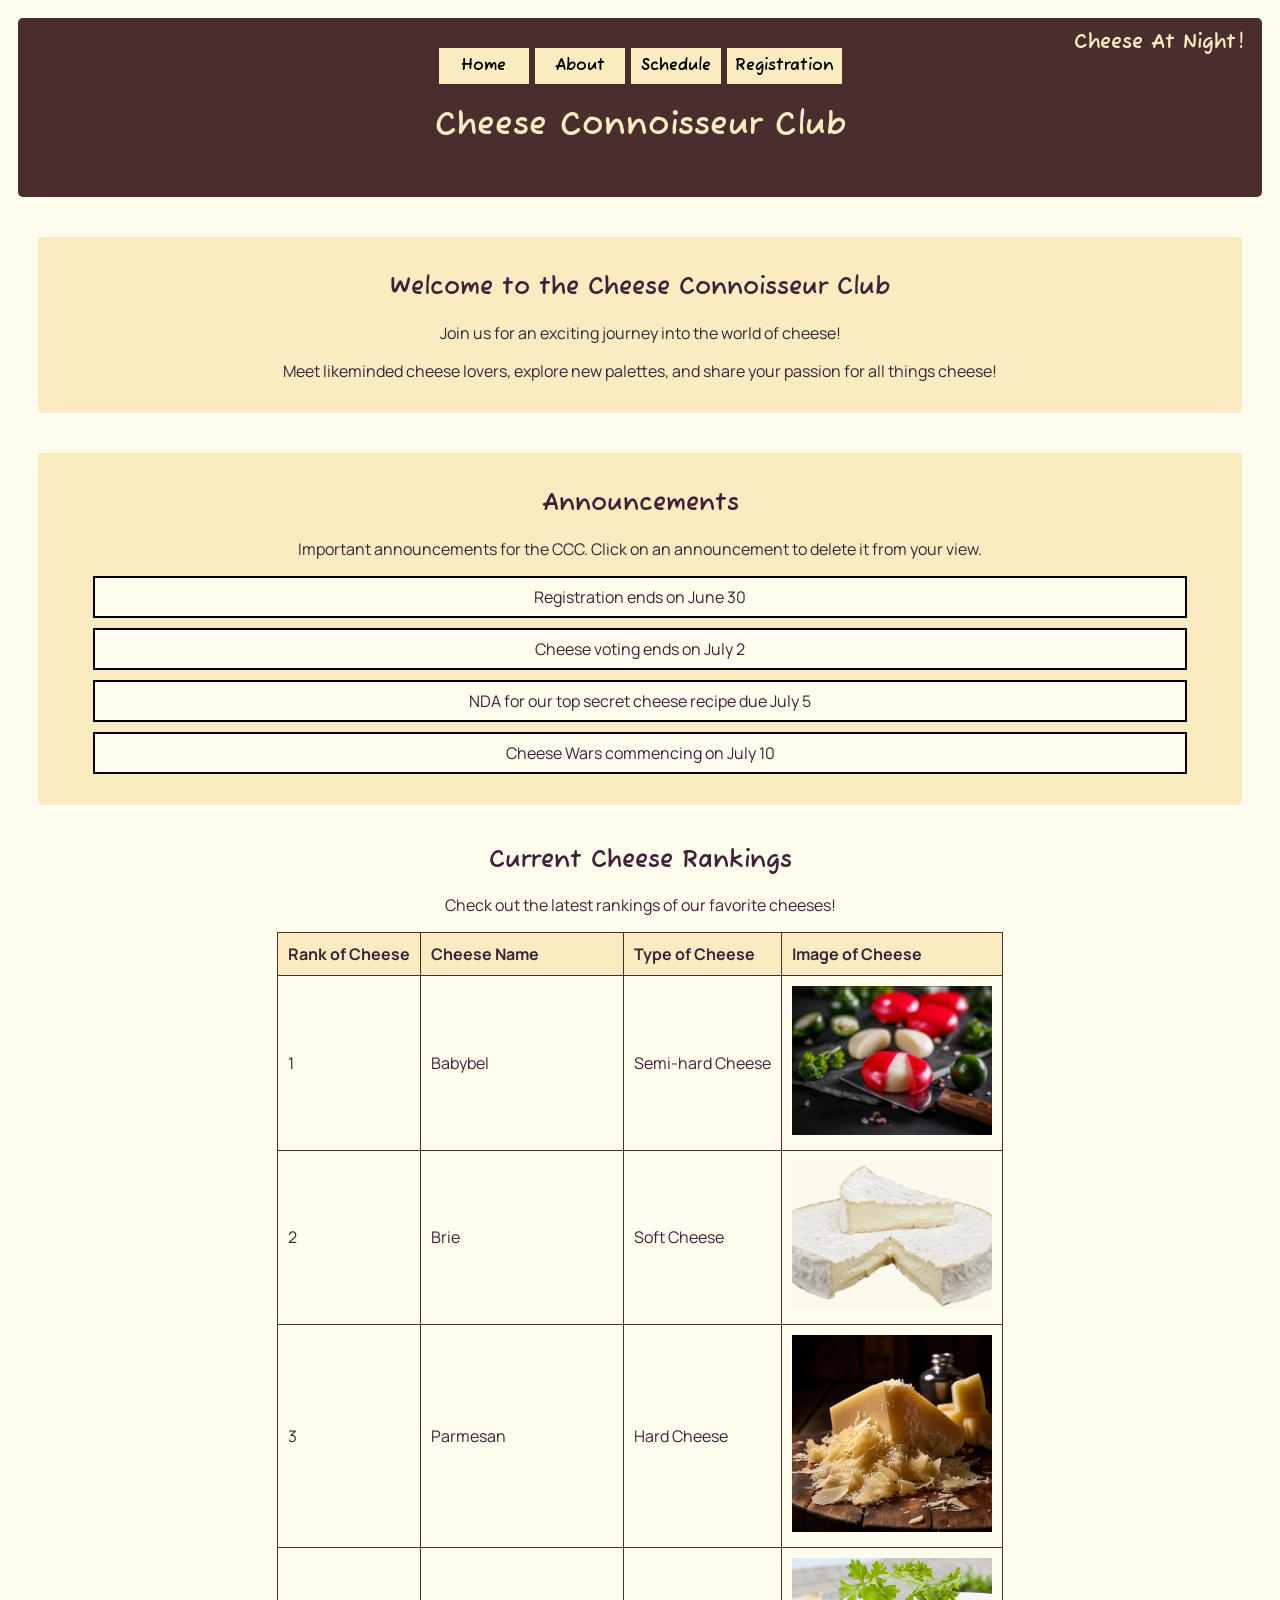
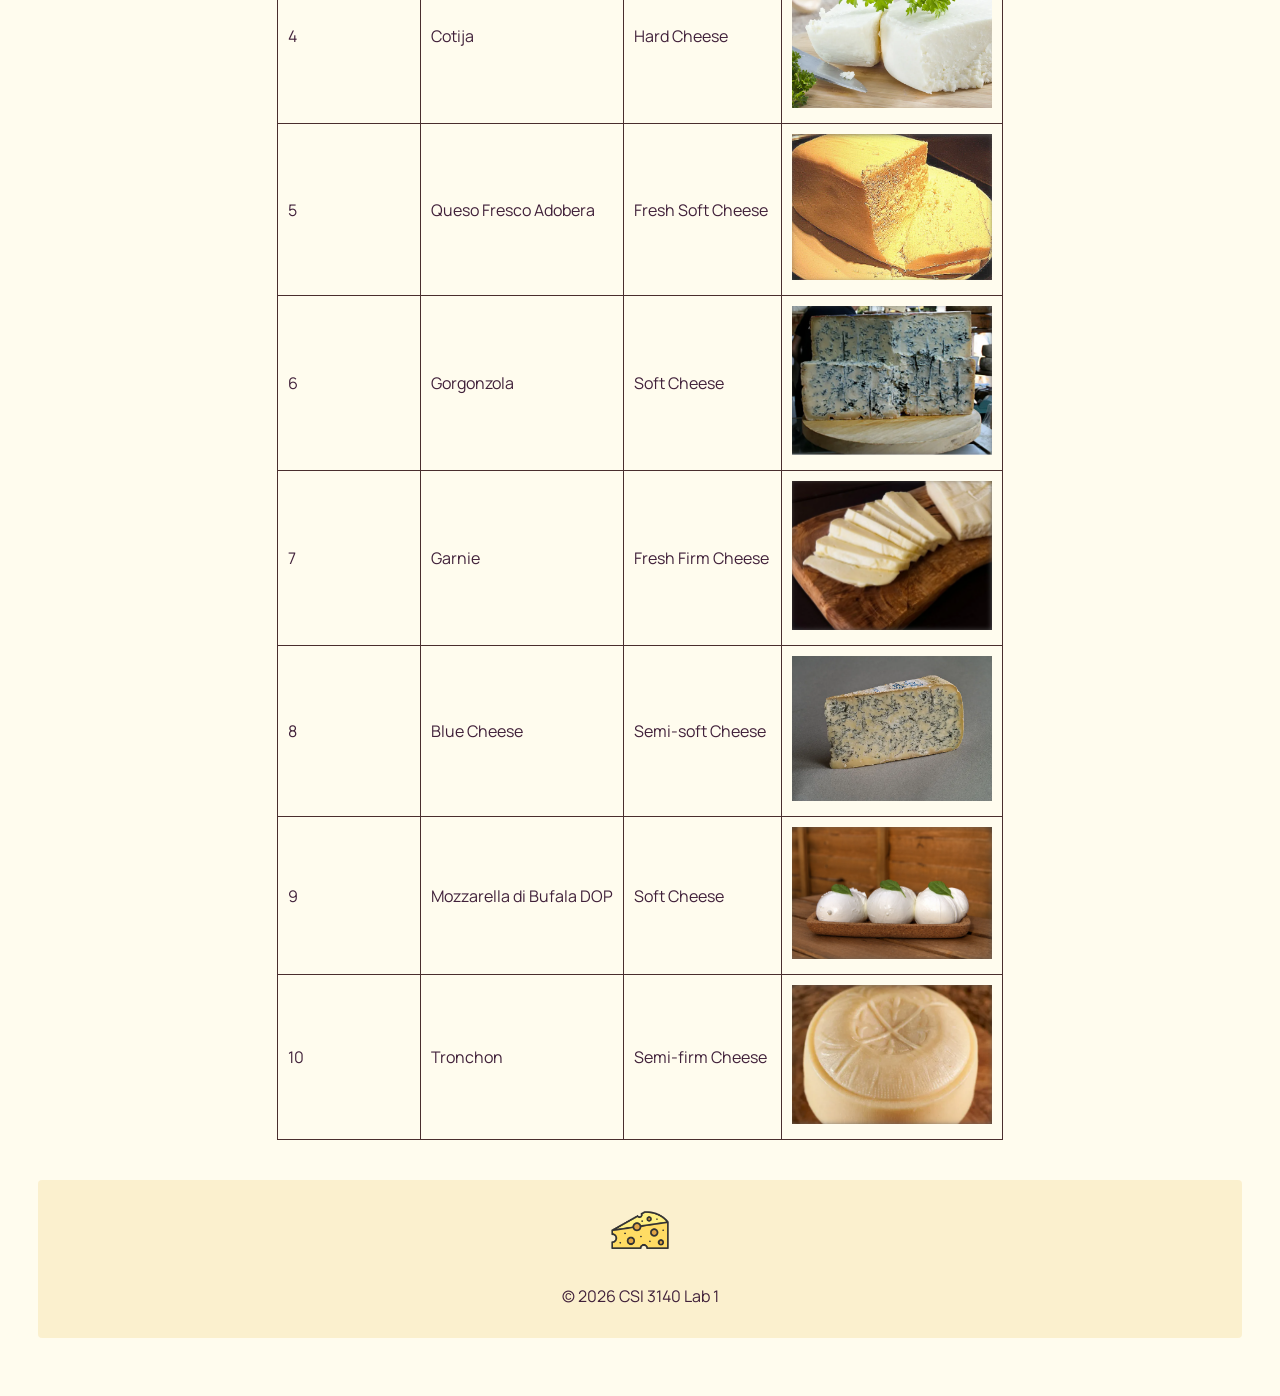
<file: index.html>
<!---Authored by Rachel Luo-->
<!DOCTYPE html>
<html lang="en">
<head>
    <meta charset="UTF-8">
    <meta name="viewport" content="width=device-width, initial-scale=1.0">
    <title>The Cheese Connoisseur Club</title> 
    <link href="style.css" rel="stylesheet">
    
    <!-- module: deferred + import/export -->
    <script type="module" src="script.js"></script>
</head>
<body>

    <button id="theme-toggle" class="theme-btn">Cheese At Night!</button>
    
    <header class="site-header">
        <nav aria-label="Main navigation">
            <a href="index.html">Home</a>
            <a href="about.html">About</a>
            <a href="schedule.html">Schedule</a>
            <a href="registration.html">Registration</a>
        </nav>
        <h1>Cheese Connoisseur Club</h1>
    </header>

    <main>
        <section>
            <div class="content-block">
                <h2>Welcome to the Cheese Connoisseur Club</h2>
                <p>Join us for an exciting journey into the world of cheese!</p> 
                <p>Meet likeminded cheese lovers, explore new palettes, and share your passion for all things cheese!</p> 
            </div>  
        </section>
        <section> 
            <div class="content-block">
                <h2>Announcements</h2>
                <p>Important announcements for the CCC. Click on an announcement to delete it from your view.</p>
                <ul id="announcements"></ul>
            </div>
        </section>
        <section>
            <div class="cheese-ranks">
                <h2>Current Cheese Rankings</h2>
                <p>Check out the latest rankings of our favorite cheeses!</p>
            </div>
            <table class="main_table">
                <tr>
                    <th>Rank of Cheese</th>
                    <th>Cheese Name</th>
                    <th>Type of Cheese</th>
                    <th>Image of Cheese</th>
                </tr>
                <tr>
                    <!-- https://www.cheese.com/babybel/ -->
                    <td>1</td>
                    <td>Babybel</td>
                    <td>Semi-hard Cheese</td>
                    <td><img src="Images/babybel.png" alt="Babybel Cheese" width="200"></td>
                </tr>
                <tr>
                    <!-- https://www.cheese.com/brie/ -->
                    <td>2</td>
                    <td>Brie</td>
                    <td>Soft Cheese</td>
                    <td><img src="Images/brie.png" alt="Brie Cheese" width="200"></td>
                </tr> 
                <tr>
                    <!-- https://www.cheese.com/parmesan/ -->
                    <td>3</td>
                    <td>Parmesan</td>
                    <td>Hard Cheese</td>
                    <td><img src="Images/parmesan.png" alt="Parmesan Cheese" width="200"></td>
                </tr>
                <tr>
                    <!-- https://www.cheese.com/cotija/ -->
                    <td>4</td>
                    <td>Cotija</td>
                    <td>Hard Cheese</td>
                    <td><img src="Images/cotija.png" alt="Cotija Cheese" width="200"></td>
                </tr>
                <tr>
                    <!-- https://www.cheese.com/queso-fresco-adobera/ -->
                    <td>5</td>
                    <td>Queso Fresco Adobera</td>
                    <td>Fresh Soft Cheese</td>
                    <td><img src="Images/queso_fresco_adobera.png" alt="Queso Fresco Adobera Cheese" width="200"></td>
                </tr>
                <tr>
                    <!-- https://www.cheese.com/gorgonzola/ -->
                    <td>6</td>
                    <td>Gorgonzola</td>
                    <td>Soft Cheese</td>
                    <td><img src="Images/gorgonzola.png" alt="Gorgonzola Cheese" width="200"></td>
                </tr>
                <tr>
                    <!-- https://www.cheese.com/garnie/ -->
                    <td>7</td>
                    <td>Garnie</td>
                    <td>Fresh Firm Cheese</td>
                    <td><img src="Images/garnie.png" alt="Garnie Cheese" width="200"></td>
                </tr>
                <tr>
                    <!-- https://www.cheese.com/blue-vein-cheese/ -->
                    <td>8</td>
                    <td>Blue Cheese</td>
                    <td>Semi-soft Cheese</td>
                    <td><img src="Images/blue_cheese.png" alt="Blue Cheese" width="200"></td>
                </tr>
                <tr>
                    <!-- https://www.cheese.com/mozzarella-di-bufala/ -->
                    <td>9</td>
                    <td>Mozzarella di Bufala DOP</td>
                    <td>Soft Cheese</td>
                    <td><img src="Images/mozzarella_di_bufala_dop.png" alt="Mozzarella di Bufala DOP Cheese" width="200"></td>
                </tr>
                <tr>
                    <!-- https://www.cheese.com/tronchon/ -->
                    <td>10</td>
                    <td>Tronchon</td>
                    <td>Semi-firm Cheese</td>
                    <td><img src="Images/tronchon.png" alt="Tronchon Cheese" width="200"></td>
                </tr>

            </table>
        </section>
        <!---COULD ADD SECTION FOR EXTERNAL LINK-->
    </main>

    
    <footer>
        <img src="Images/cheese_icon_png.png" alt="Cheese Icon" width="70">
        <p>&copy; 2026 CSI 3140 Lab 1</p>
    </footer>
</body>
</html>
</file>
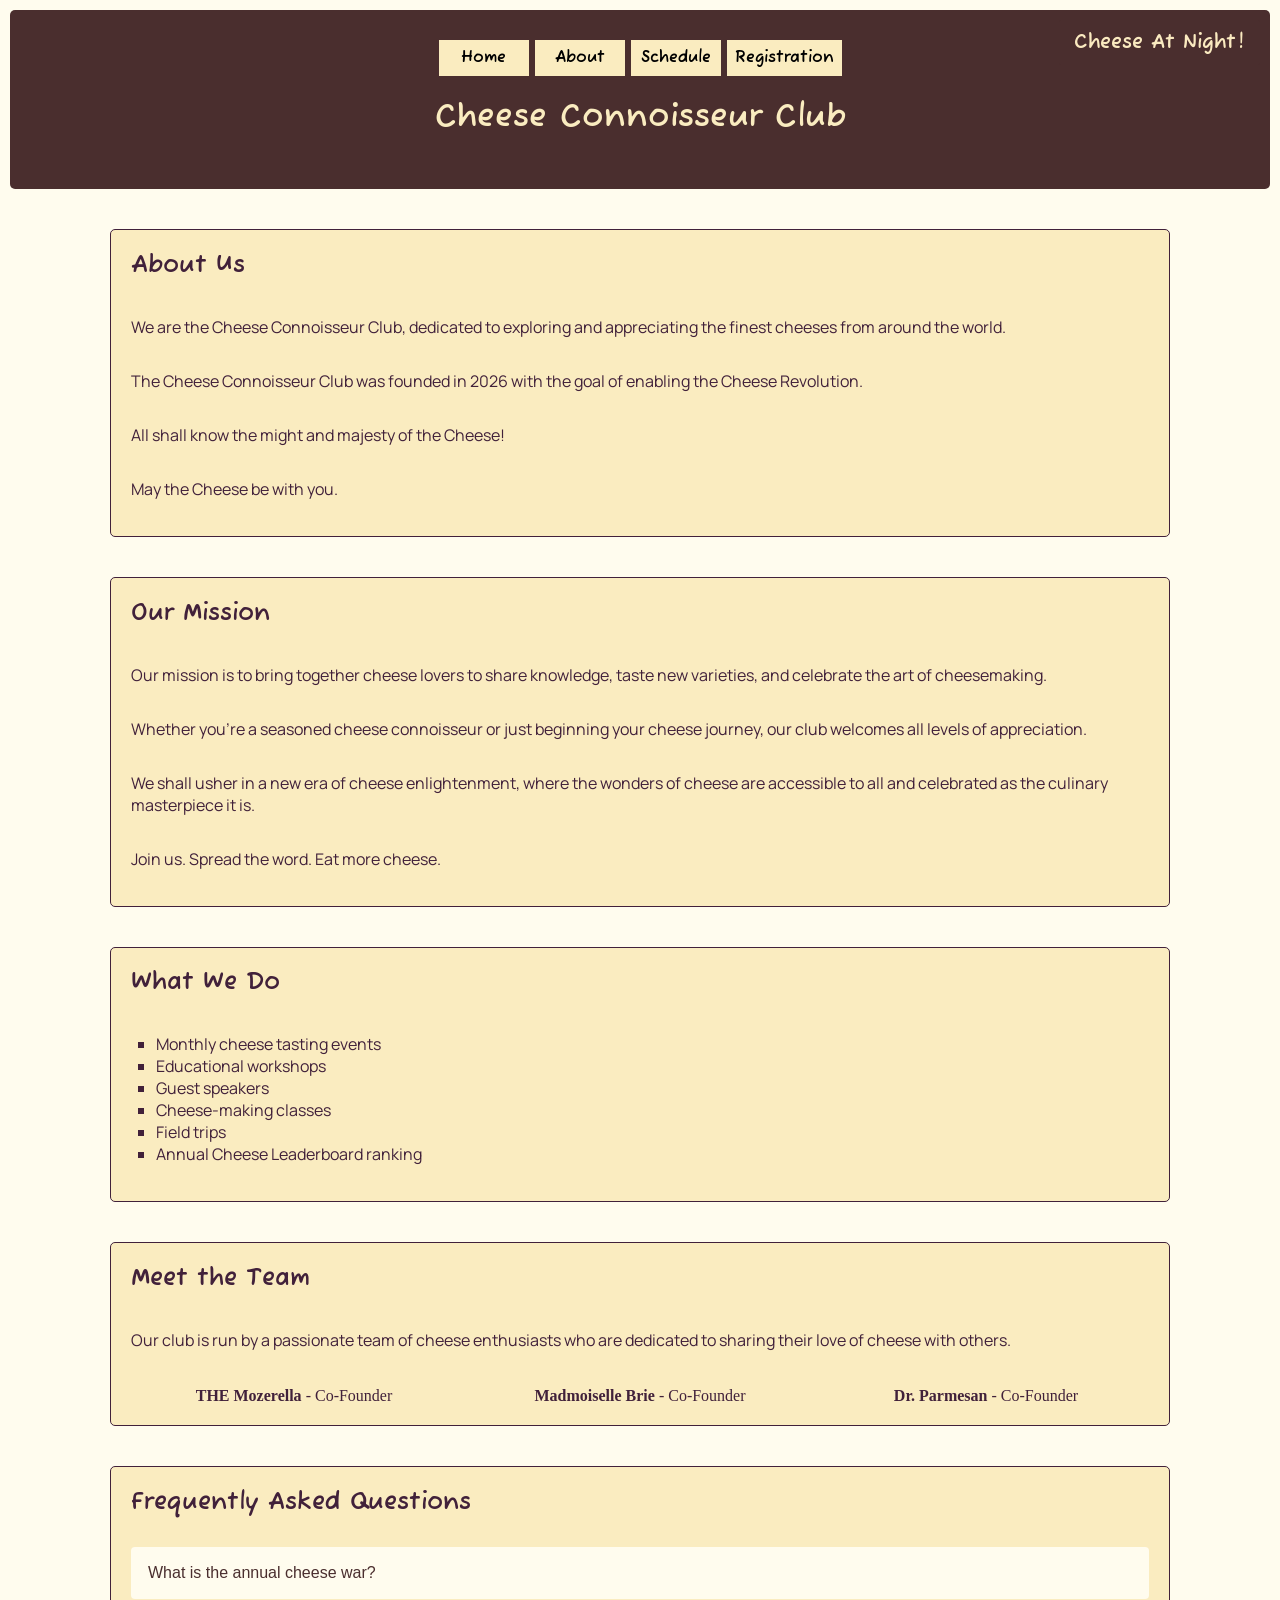
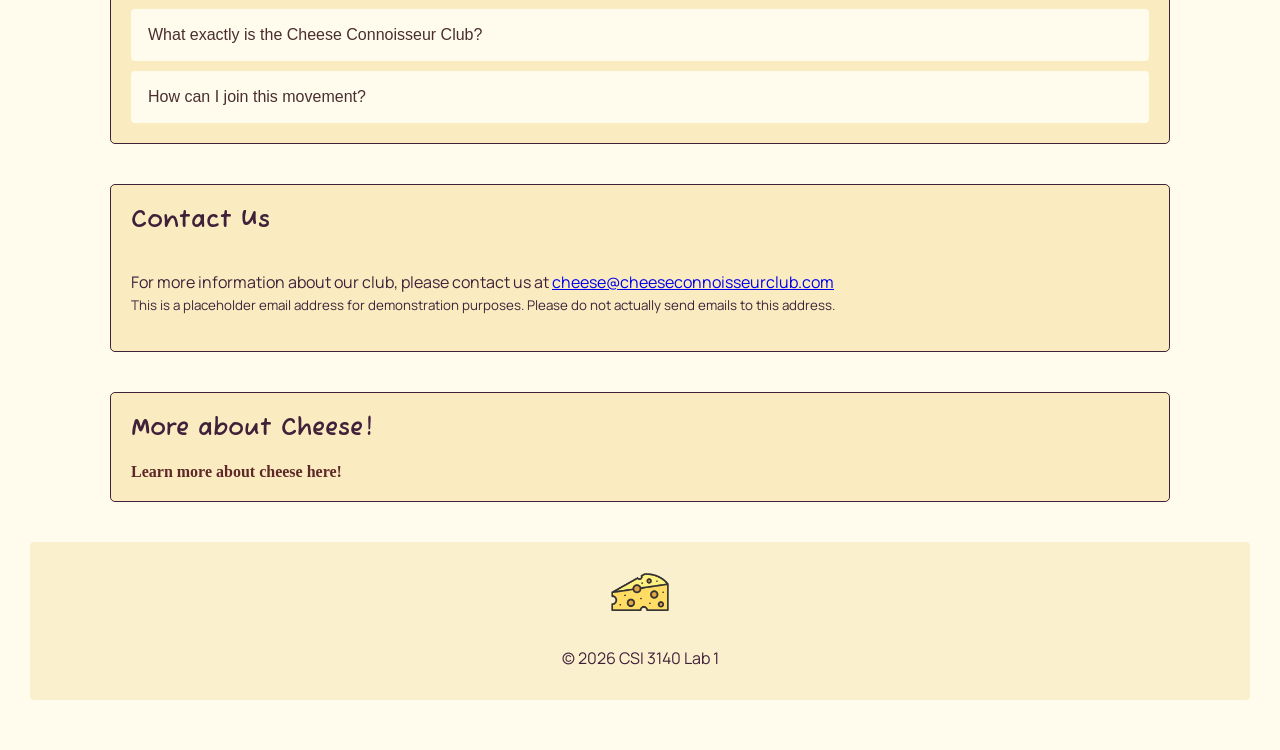
<file: about.html>
<!--Author: Olina Zhao-->
<!--Collab with Rachel Luo  -->
<!DOCTYPE html>
<html lang="en">
<head>
    <meta charset="UTF-8">
    <meta name="viewport" content="width=device-width, initial-scale=1.0">
    <title>About Us</title>
    <link rel="stylesheet" href="style.css">

    <script type="module" src="script.js"></script>
</head>

<body class="about">

    <button id="theme-toggle" class="theme-btn">Cheese At Night!</button>

<header class="site-header">
    <nav class="main-nav" aria-label="Main navigation">
        <a href="index.html">Home</a>
        <a href="about.html">About</a>
        <a href="schedule.html">Schedule</a>
        <a href="registration.html">Registration</a>
    </nav>

    <h1>Cheese Connoisseur Club</h1>
</header>

<main class="about-main">

    <section class="about-section">
        <h2>About Us</h2>
        <p>
            We are the Cheese Connoisseur Club, dedicated to exploring and
            appreciating the finest cheeses from around the world.
        </p>

        <p>The Cheese Connoisseur Club was founded in 2026 with the goal of enabling the Cheese Revolution.</p>
        <p>All shall know the might and majesty of the Cheese!</p>
        <p>May the Cheese be with you.</p>
    </section>


    <section class="about-section mission">
        <h2>Our Mission</h2>

        <p>
            Our mission is to bring together cheese lovers to share knowledge,
            taste new varieties, and celebrate the art of cheesemaking.
        </p>

        <p>
            Whether you're a seasoned cheese connoisseur or just beginning
            your cheese journey, our club welcomes all levels of appreciation.
        </p>

        <p>
            We shall usher in a new era of cheese enlightenment, where the wonders of cheese are accessible to all and celebrated as the culinary masterpiece it is.
        </p>

        <p>
            Join us. Spread the word. Eat more cheese.
        </p>
    </section>

    <section class="about-section activities">
        <h2>What We Do</h2>

        <ul class="activity-list">
            <li>Monthly cheese tasting events</li>
            <li>Educational workshops</li>
            <li>Guest speakers</li>
            <li>Cheese-making classes</li>
            <li>Field trips</li>
            <li>Annual Cheese Leaderboard ranking</li>
        </ul>
    </section>
    
    <section class="about-section team"> 
        <h2>Meet the Team</h2>
        <p>
            Our club is run by a passionate team of cheese enthusiasts who are dedicated to sharing their love of cheese with others.
        </p>
        <div class="team-list"> 
            <div><strong>THE Mozerella</strong> - Co-Founder</div>
            <div><strong>Madmoiselle Brie</strong> - Co-Founder</div>
            <div><strong>Dr. Parmesan</strong> - Co-Founder</div>
        </div>
    </section>

    <!-- Accordion for JavaScript to toggle between hiding and showing answers -->
    <section class="about-section faq"> 
        <h2>Frequently Asked Questions</h2>
        <button class="accordion">What is the annual cheese war?</button>
        <div class="panel">
        <p>The annual cheese war consists of 3 alliances, each led by a co-founder of the Cheese Club. It is a week filled with activites and the alliance with the most points wins the cheese wars and gets a CHEESE VICTORY trophy. </p>
        </div>

        <button class="accordion">What exactly is the Cheese Connoisseur Club?</button>
        <div class="panel">
        <p>The CCC is a club that allows its members to experience a world filled with cheese to the fullest, with many acitvities and events such as cheese tasting, cheese making, and cheese rankings. Our goal is to enable the Cheese Revolution! </p>
        </div>

        <button class="accordion">How can I join this movement? </button>
        <div class="panel">
        <p>Join us by filling out the form in the registration page correctly! Particpate in cheese rankings and the annual cheese wars! Most importantly, have fun and join the Cheese Revolution!!! </p>
        </div>
    </section>

    <section class="about-section contact">
        <h2>Contact Us</h2>
        <p>
            For more information about our club, please contact us at
            <a href="mailto:cheese@cheeseconnoisseurclub.com">cheese@cheeseconnoisseurclub.com</a>
            <br>
            <small>This is a placeholder email address for demonstration purposes. Please do not actually send emails to this address.</small>
        </p>
    </section>

    <section class="about-section info">
        <h2>More about Cheese!</h2>

        <a class="external-link"
           href="https://en.wikipedia.org/wiki/Cheese"
           target="_blank">
           Learn more about cheese here!
        </a>
    </section>


</main>

<footer>
    <img src="Images/cheese_icon_png.png" alt="Cheese Icon" width="70">
    <p>&copy; 2026 CSI 3140 Lab 1</p>
</footer>

</body>
</html>
</file>
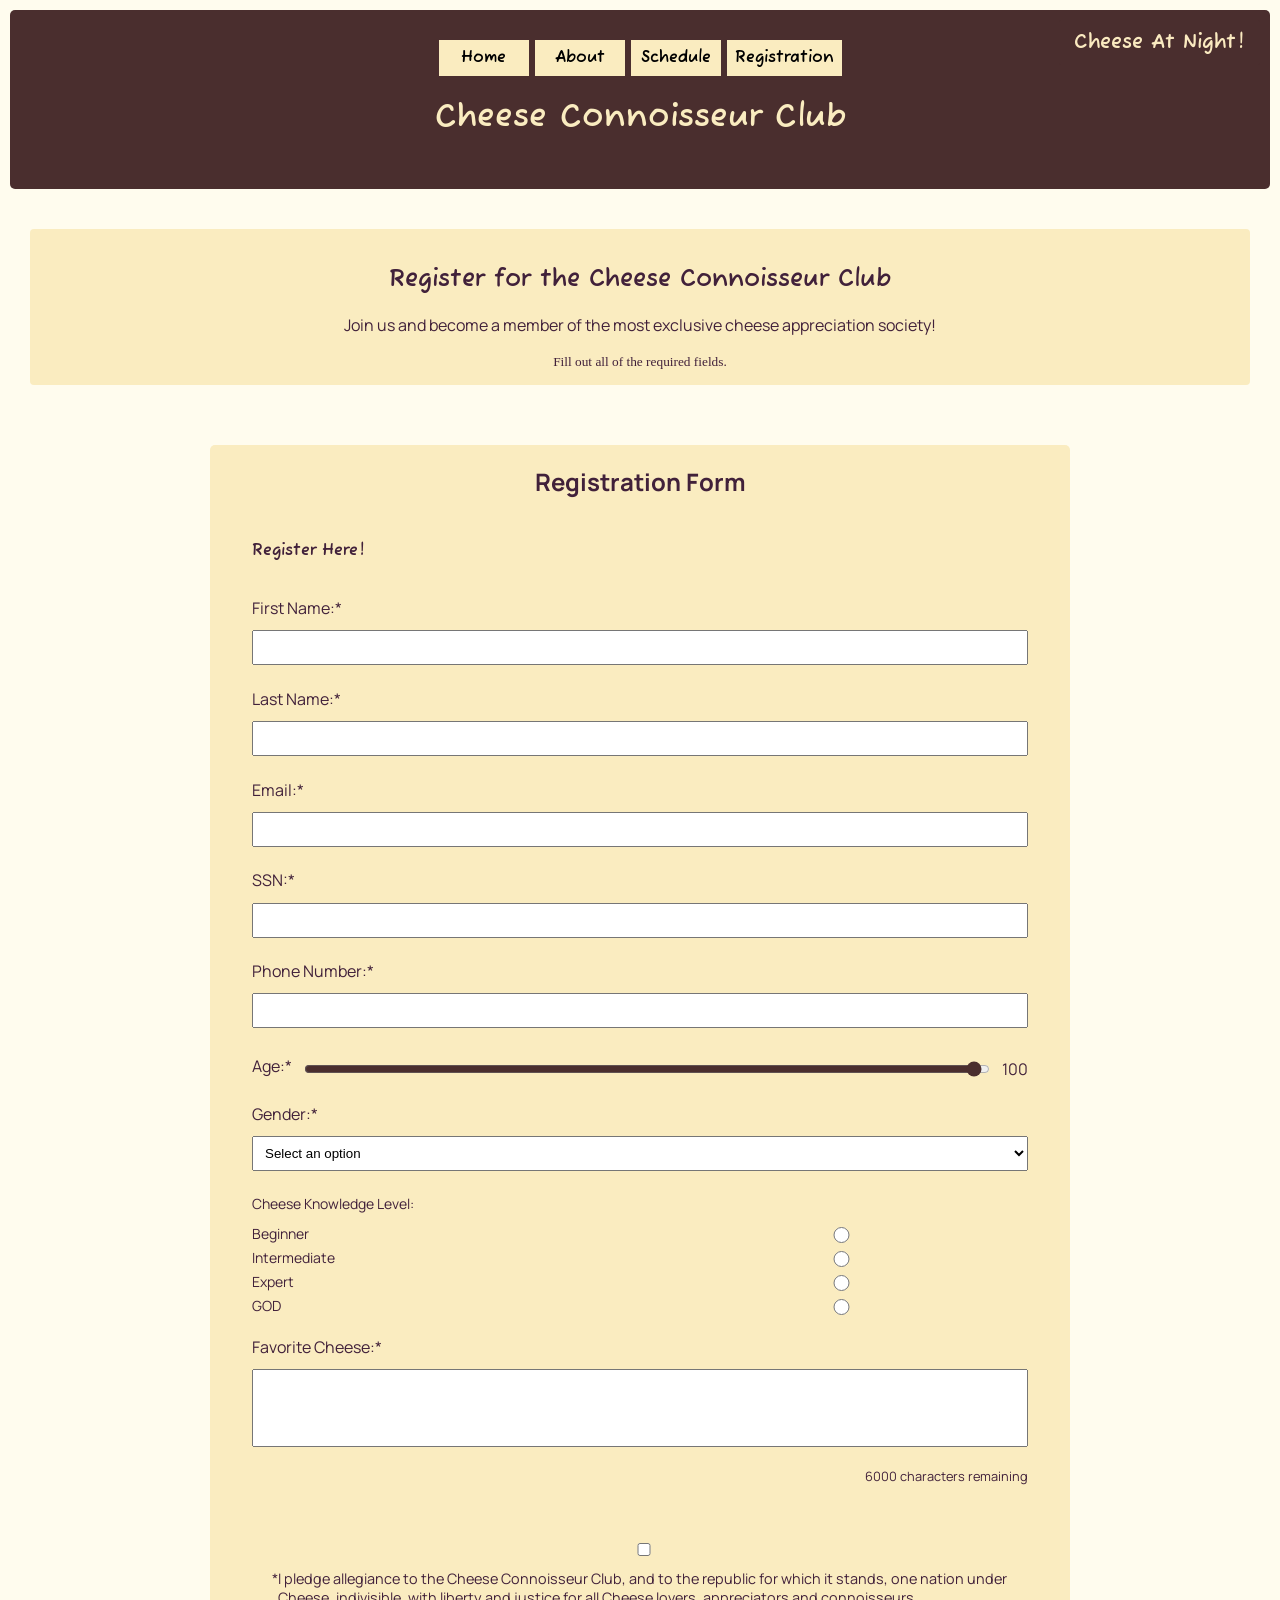
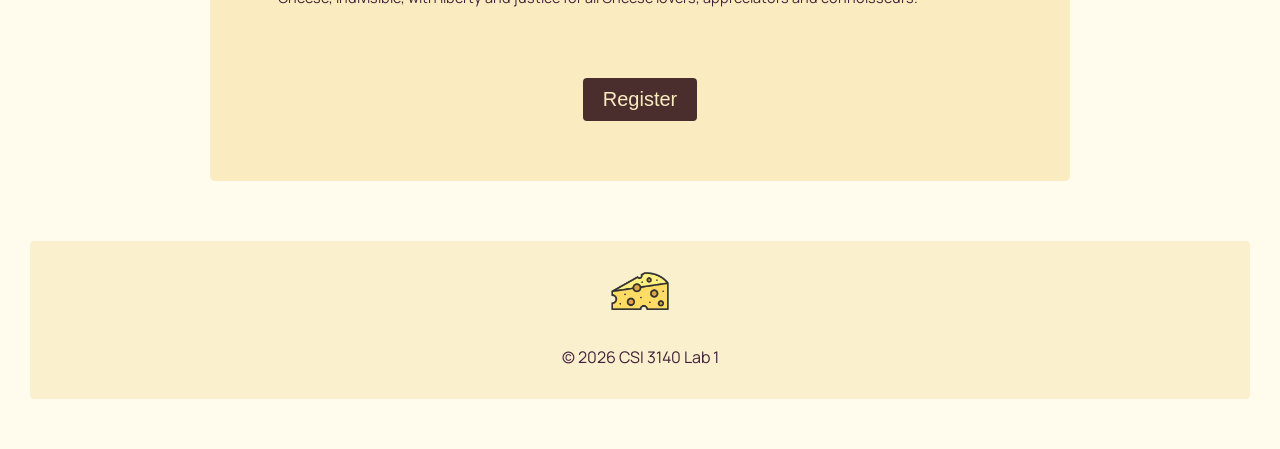
<file: registration.html>
<!--Author: Olina Zhao-->
<!DOCTYPE html>
<html lang="en">
<head>
    <meta charset="UTF-8">
    <meta name="viewport" content="width=device-width, initial-scale=1.0">
    <title>Registration</title>

    <link rel="stylesheet" href="style.css">

    <script type="module" src="script.js"></script>
</head>
<body class="register-page">
    
    <button id="theme-toggle" class="theme-btn">Cheese At Night!</button>

    <header class="site-header">
        <nav aria-label="Main navigation">
            <a href="index.html">Home</a>
            <a href="about.html">About</a>
            <a href="schedule.html">Schedule</a>
            <a href="registration.html">Registration</a>
        </nav>
        <h1>Cheese Connoisseur Club</h1>
    </header>

    <!---Add radio buttons, dropdown menus, and multiple choice (checkboxes)-->
    <main>
        <div class="content-block">
                <h2>Register for the Cheese Connoisseur Club</h2>
                <p>Join us and become a member of the most exclusive cheese appreciation society!</p>
                <small>Fill out all of the required fields.</small>
        </div>
        <section class = "container">

            <!--Redirect to index on success-->
            <form action="#" method="post" class="register-form" id = "registration-form" novalidate> <!---Added novalidate for JS testing-->
                <fieldset>
                    <legend>Registration Form</legend>
                    <h2>Register Here!</h2>
                    

                    <div class="form-input">
                        <label for="firstname">First Name:<span class ="required">*</span></label>
                        <input type="text" id="firstname" name="firstname" required minlength="2" maxlength="2000">
                        <span id="firstname-error" class = "error-message"></span>
                    </div>
                    
                    <div class="form-input">
                        <label for="lastname">Last Name:<span class ="required">*</span></label>
                        <input type="text" id="lastname" name="lastname" required minlength="2" maxlength="2000">
                        
                        <span id="lastname-error" class = "error-message"></span>
                    </div>

                    <div class="form-input">
                        <label for="email">Email:<span class ="required">*</span></label>
                        <input type="email" id="email" name="email" maxlength="2000" required>
                        
                        <span id="email-error" class = "error-message"></span>

                    </div>

                    <div class="form-input">
                        <!---Need to add text to specify SSN format-->
                        <label for="SSN">SSN:<span class ="required">*</span></label>
                        <input type="text" id="SSN" name="SSN" pattern="[0-9]{9}" required>

                        <span id="SSN-error" class="error-message"></span>
                    </div>

                    <div class="form-input">
                        <label for="phone">Phone Number:<span class ="required">*</span></label>
                        <input type="tel" id="phone" name="phone" pattern="[0-9]{10}" required>

                        <span id="phone-error" class="error-message"></span>
                    </div>

                   <div class="form-input slider-group">
                        <label for="age">Age:<span class ="required">*</span></label>
                        <input type="range" min="1" max="100" value="100" class="slider" id="age" name="age" oninput="document.getElementById('ageValue').textContent = this.value;">
                        <output id="ageValue">100</output>
                        <!--Error message not needed since...we already gave the only acceptable ranges, and they're forced to select one no matter where the slider is-->
                    </div>

                    <div class="form-input">
                        <label for="gender">Gender:<span class ="required">*</span></label>
                        <select id="gender" name="gender" required>
                            <option value="">Select an option</option>
                            <option value="male">Male</option>
                            <option value="female">Female</option>
                            <option value="other">Other</option>
                            <option value="cheese">Cheese</option>
                        </select>
                        <span id = "gender-error" class = "error-message"></span>
                    </div>

                    <div class="form-input radio-grid">

                        <label class="group-label">
                            Cheese Knowledge Level:
                        </label>

                        <div class="radio-grid"> 
                            <label for="beginner">Beginner <input type="radio" id="beginner"
                                name="cheese_knowledge"
                                value="beginner" required></label>
                            
                                                       
                            <label for="intermediate">Intermediate <input type="radio" id="intermediate"
                                name="cheese_knowledge"
                                value="intermediate"></label>
                            

                            
                            <label for="expert">Expert <input type="radio" id="expert"
                                name="cheese_knowledge"
                                value="expert"></label>

                            <label for="god">GOD <input type="radio" id="god"
                                name="cheese_knowledge"
                                value="god"></label>
                            <span id = "knowledge-error" class = "error-message"></span>

                        </div>

                    </div>

                    <div class="form-input textarea">
                        <label for="favorite_cheese">Favorite Cheese:<span class ="required">*</span></label>
                        <textarea id="favorite_cheese" name="favorite_cheese" rows="4" maxlength="6000" required></textarea>
                        <p id="character-counter">
                            6000 characters remaining
                        </p>
                        <span id = favorite-error class = "error-message"></span>
                    </div>

                    <div class="form-input checkbox-group">
                        <input type="checkbox" id="terms" name="terms" required>
                        <label for="terms"><span class ="required">*</span> I pledge allegiance to the Cheese Connoisseur Club, and to the republic for which it stands, one nation under Cheese, indivisible, with liberty and justice for all Cheese lovers, appreciators and connoisseurs.</label>
                        <span id = "terms-error" class = "error-message"></span>
                    </div>

                    <div class="submit">
                        <button type="submit">Register</button>
                        <p id="success-message"></p> <!--For JS form submission validation-->
                        <p id="failure-message"></p>
                    </div>
                </fieldset>
            </form>
        </section>
    </main>
   

    <footer>
        <img src="Images/cheese_icon_png.png" alt="Cheese Icon" width="70">
        <p>&copy; 2026 CSI 3140 Lab 1</p>
    </footer>
</body>
</html>
</file>
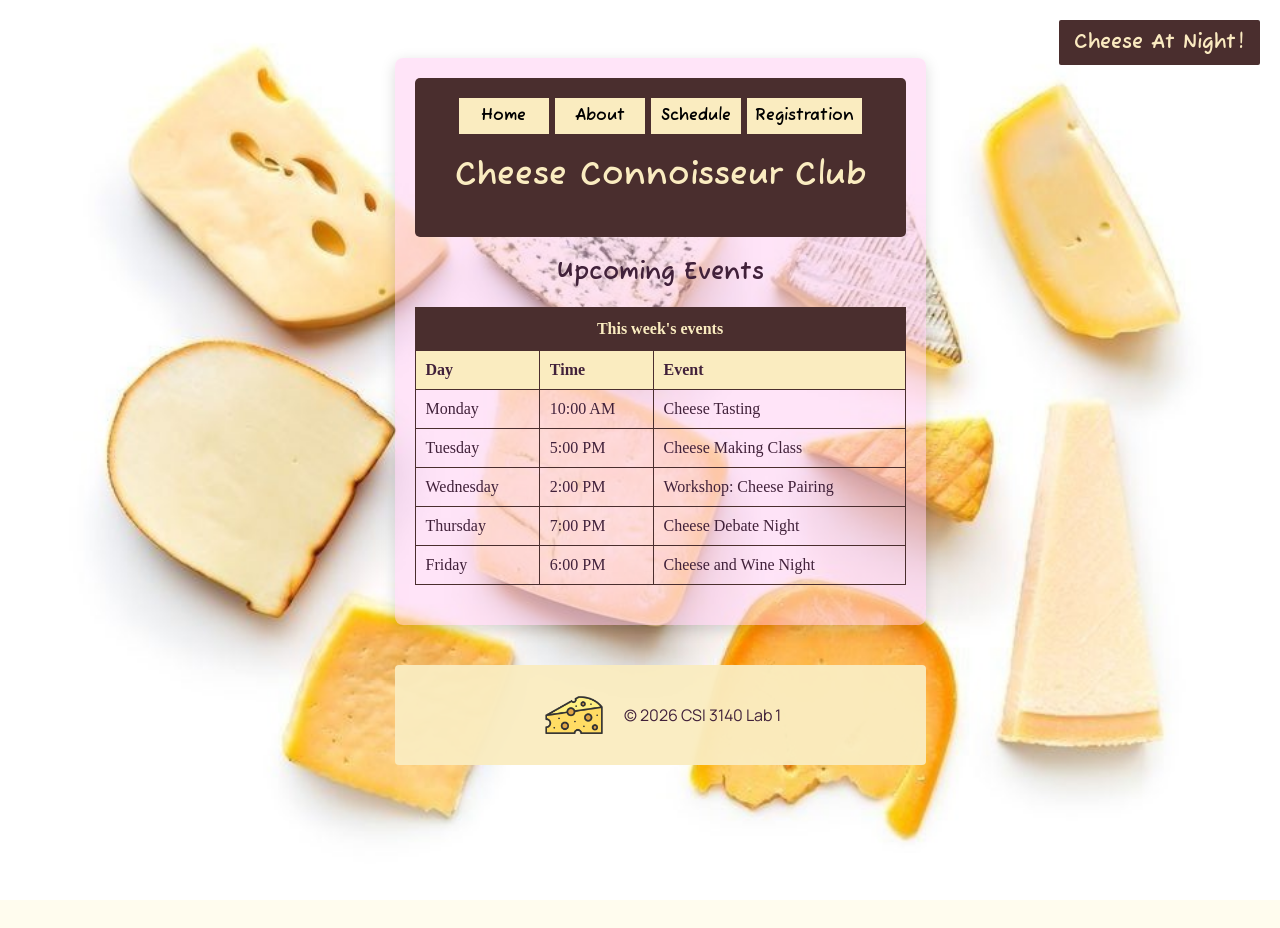
<file: schedule.html>
<!---Authored by Lucy Chen-->
<!DOCTYPE html>
<html lang="en">
<head>
    <meta charset="UTF-8">
    <meta name="viewport" content="width=device-width, initial-scale=1.0">
    <title>Schedule</title>
    <!--must add this to have css working-->
    <link rel="stylesheet" href="style.css">

    <script type="module" src="script.js"></script>
    
</head>
<body class="schedule_body">

    <button id="theme-toggle" class="theme-btn">Cheese At Night!</button>

    <div class="page-container">
        <div class="page_wrapper">
        <header>
            <nav aria-label="Main navigation">
                <a href="index.html">Home</a>
                <a href="about.html">About</a>
                <a href="schedule.html">Schedule</a>
                <a href="registration.html">Registration</a>
            </nav>
            <h1>Cheese Connoisseur Club</h1>
        </header>

        <main>
            <section>
                <h2>Upcoming Events</h2>
                <!---HOW TO FORMAT TABLE?-->
                <!---Need to add column/row headers-->
                <table class="schedule_table">
                    <caption>This week's events</caption>
                    <thead>
                        <tr>
                            <th scope="col">Day</th>
                            <th scope="col">Time</th>
                            <th scope="col">Event</th>
                        </tr>
                    </thead>

                    <tbody>
                        <tr>
                            <td>Monday</td>
                            <td>10:00 AM</td>
                            <td>Cheese Tasting</td>
                        </tr>
                        <tr>
                            <td>Tuesday</td>
                            <td>5:00 PM</td>
                            <td>Cheese Making Class</td>
                        </tr>
                        <tr>
                            <td>Wednesday</td>
                            <td>2:00 PM</td>
                            <td>Workshop: Cheese Pairing</td>
                        </tr>
                        <tr>
                            <td>Thursday</td>
                            <td>7:00 PM</td>
                            <td>Cheese Debate Night</td>
                        </tr>
                        
                        <tr>
                            <td>Friday</td>
                            <td>6:00 PM</td>
                            <td>Cheese and Wine Night</td>
                        </tr>
                    </tbody>
                    
                </table>
                <section id="event-info" hidden>
                    <h3 id="event-title">Select an event.</h3>
                    <p id="event-description"></p>
                </section>
            </section>

        </main>
        
        </div>
        <footer class="schedule_footer">
            <img src="Images/cheese_icon_png.png" alt="Cheese Icon" width="70">
            <p>&copy; 2026 CSI 3140 Lab 1</p>
        </footer>
    </div>
</body>
</html>
</file>
<file: style.css>
/* Typography */  
@import url('https://fonts.googleapis.com/css2?family=Fuzzy+Bubbles:wght@400;700&family=Manrope:wght@200..800&display=swap');
@import url('https://fonts.googleapis.com/css2?family=Fuzzy+Bubbles:wght@400;700&family=Manrope:wght@200..800&display=swap');



/* GLOBAL STYLES -----------------------------------------------------------------------------*/

*,
*::before,
*::after {
    box-sizing: border-box;
}

/*Container*/
.container {
    margin: 0 auto;
    color:#41213a; 
    padding: 20px;
    max-width: 900px;
    font-family: "Manrope", comicsans, sans-serif;
}

/*Card*/
.card {
  background-color: #faecc0;
  border: 1px solid #4a2e2e;
  border-radius: 8px;
  padding: 20px;
  margin-bottom: 20px;
}

/*Header*/
header {
  font-family: "Fuzzy Bubbles", comicsans, sans-serif;
  text-align: center;
  padding: 20px;
  background-color: #4a2e2e;
  color: #faecc0;
  border-radius: 5px;
}

/*Todo with nav bar?*/
.site-header{
  font-family: "Fuzzy Bubbles", comicsans, sans-serif;
  text-align: center;
  margin-bottom: 20px;
  padding: 30px;
}

h2 {
  font-family: "Fuzzy Bubbles", comicsans, sans-serif;
}

/*Attempt to use @media*/
@media (max-width: 600px) {
    h1 {
        font-size: 1.8rem;
    }

    h2{
        font-size: 1.5rem;
    }
}

p {
  font-family: "Manrope", sans-serif;
}

ul {
  font-family: "Manrope", sans-serif;
} 

/*Button*/
button{
  padding: 10px 20px;
  background-color: #4a2e2e;
  color: #faecc0;
  border: none;
  border-radius: 4px;
  cursor: pointer;
  font-size: 20px;
  justify-content: center;
  text-align: center;
}

/*Images*/
img {
    max-width: 100%;
    height: auto;
}


/*Navigation Bar: it is a global component*/
nav a {
  display: inline-block; 
  min-width: 90px;
  padding: 8px;
  background: #faecc0;
  color: black;
  text-align: center;
  text-decoration: none;
  font-weight: bold;
}

@media (max-width: 600px) {
  nav a {
    display: flex;
    flex-direction: column;
    max-width: 100%;
    margin-bottom: 10px;
    border-radius: 4px;
  }
}


/*body background and font*/
body {
  background-color:rgb(255, 252, 238);
  padding: 10px;
  color:#41213a;
  /* Cheese - https://www.cursors-4u.com/cursor/foo53 */
  cursor: url('https://cdn.cursors-4u.net/previews/cheese-dd380ef6-32.webp') 32 32, auto !important;
  box-sizing: border-box; /*TA said this would be helpful (TODO: Figure out how to use this)*/
}


/*footer*/
footer {
  text-align: center;
  padding: 15px;
  background-color: rgba(250, 236, 192, 0.7);
  border: none;
  border-radius: 4px;
  margin-top: 30px;
  margin: 40px 20px;
}


/* Seperate Content used in many html files */
.content-block {
  text-align: center;
  padding: 15px;
  background-color: #faecc0;
  border: none;
  border-radius: 4px;
  margin-top: 30px;
  margin: 40px 20px;

}


.external-link {
  text-decoration: none;
  font-weight: bold;
  color: #5e2828;
}

#character-counter{
  font-size: 0.8rem; 
  text-align: right;
}

/*Part G: The Accessibility highlights*/
button:focus,
input:focus,
select:focus,
textarea:focus {
outline: 3px solid #4a2e2e;
outline-offset: 2px;
}

.dark-mode button:focus,
input:focus,
select:focus,
textarea:focus {
outline: 3px solid #faecb0;
outline-offset: 2px;
}

/*For Nav Bar*/
a:focus {
outline: 3px solid #faecb0;
outline-offset: 2px;
}

/*Experimented for Fun*/
button:hover, 
input:hover, 
select:hover,
textarea:hover,
a:hover {
  background-color: #4a2e2e;
  color: #faecc0;
  transition: background-color 0.3s ease, color 0.3s ease;
}

/* ERROR CSS*/
.error-message {
  color: red;
  font-size: 0.92rem;
}

.input-error {
  border: 2px solid red;
}

#success-message{
  display: none;
  color: green; /*TODO: Change color*/
  font-weight: bold;
}

.dark-mode #success-message{
  color: greenyellow;
}

#failure-message{
  display: none;
  color:#41213a;
  font-weight: bold;
}

.dark-mode #success-message{
  color: #faeac0;
}

/*INDEX PAGE -----------------------------------------------------------------------------*/

.main_table {
  /* prevents double-thick borders between cells */
  border-collapse: collapse; 
  /* width: 80%; */

  /* Center the table */
  margin-left: auto;
  margin-right: auto;
  font-family: "Manrope", sans-serif;

}

/*lines around header cells and data cells*/
.main_table th, .main_table td {
  border: 1px solid #4a2e2e; 
  padding: 10px;          
  text-align: left;         
}

/*header row background*/
.main_table th {
  background-color: #faecc0;
}
 
.cheese-ranks {
  text-align: center; 
}


/*Configure Margins*/
fieldset {
  margin-bottom: 20px;
  padding: 20px;
}

label {
  display: block;
  margin-bottom: 5px;
}

input { 
  padding: 8px;
  width: 100%; /*This is just the recommendations from VSCode, what the heck*/
}

#announcements {
  list-style-type: none; 
  padding-right: 40px; /* padding left has 40px because its a list item  */
}

#announcements li {
  margin-bottom: 10px; 
  border: 2px solid black; 
  padding: 8px; 
  background-color: rgb(255, 252, 238);
}

.active, #announcements li:hover {
  background-color: #4a2e2e;
  color: white;
}

#announcements li:focus,
#announcements li:focus-visible {
  outline: 5px solid #4a2e2e;
  outline-offset: 4px; 
}

/*REGISTRATION PAGE ------------------------------------------------------------------*/

.register-page{
  margin: auto;
  color:#41213a; 
  box-sizing: border-box;
}

.register-form{
  margin: auto;
  background-color: #faecc0;
  border-radius: 5px;
  padding: 20px;
}

.register-form fieldset {
    border: none;
    display: flex;
    flex-direction: column;
    gap: 1rem;
    padding: 20px;
}

.register-form legend {
    font-size: 1.5rem;
    font-weight: bold;
    margin-bottom: 10px;
    text-align: center;
}

.register-form h2 {
    font-size: 1rem;
    font-weight: bold;
    margin-bottom: 20px;
}

/*For the Registration page fields*/
.form-input {
  display: flex;
  flex-direction: column;
  gap: 0.4rem;
  border: none;
  border-radius: 4px;
  accent-color: #4a2e2e; 
}

.form-input input,
.form-input select,
.form-input textarea {
    width: 100%;
    padding: 8px;
    box-sizing: border-box;
}

/*Age slider*/
.slider-group{
  display: flex;
  flex-direction: row;
  align-items: center;
  gap: 10px;
}

.slider{
  accent-color: #4a2e2e;
}

/*.slider-group input[type="range"] {
  flex: 1;
}*/

/*radio buttons*/
.radio-group {
  display: flex;
  gap: 5px;
  margin-right: 15px;
  accent-color: #4a2e2e;
  margin: 20px;
}

/*GRID IS HERE!!!*/
.radio-grid label {
  font-size: 14px; 
  display: grid;
  grid-template-columns: repeat(auto-fit, minmax(150px, 1fr));
  gap: 10px;
}

/*TODO: FIX CHECKBOXES*/
/*checkboxes*/
.checkbox-group {
  display: flex;
  align-items: flex-start;
  flex-direction: column;
  gap: 10px;
  accent-color: #4a2e2e;
  padding: 20px;
}

.dark-mode .checkbox-group{
  accent-color: #faecce;
}

.checkbox-group input {
  flex: 0 0 auto;
}

.checkbox-group label {
  display: flex;
  align-items: flex-start;
  overflow-wrap: break-word;
  font-size: 0.9em; /*Just trying to check the boxes*/
  min-width: 200px;
} 

.form-input textarea {
 width: 100%;
 padding: 8px;
 resize: none;
 box-sizing: border-box
}

/*button*/
.submit{
  text-align: center;
  margin-top: 20px;
}

/*SCHEDULE PAGE -----------------------------------------------------------------------------*/
/*schedule page, table format*/
body.schedule_body{
  background-image: url(./Images/cheese_bg.jpg);
  background-size: cover;
  background-position: center;
  background-attachment: fixed;
  display: flex;
  justify-content: center;
  align-items: flex-start;
  min-height: 100vh;
}

.schedule_body .page_wrapper {
  flex: 1;
  width: 100%;
  max-width: 800px;
  margin: 40px 20px; 
  border-radius: 8px;
  
  /* FIX: Lower the default padding for mobile screens */
  padding: 20px; 
  
  background-color: rgba(255, 202, 241, 0.5);
  box-shadow: 0 4px 15px rgba(0, 0, 0, 0.15);
  box-sizing: border-box; 
}

/*TODO: REMOVE ONE OF THESE*/
/*this one is specifically for schedule page*/
footer.schedule_footer {
  margin-top: 40px;
  margin-bottom: 20px;
  margin-left: 20px;
  margin-right: 20px;
  width: 100%;
  max-width: 800px;
  box-sizing: border-box; 
  background-color: rgba(250, 236, 192, 0.95); 
  padding: 15px;
  border-radius: 4px;
  display: flex;
  justify-content: center;
  align-items: center;
  gap: 15px;
}


@media (max-width: 600px) {
  body.schedule_body {
    justify-content: flex-start; 
  }
  .page-container {
    width: 100%;
  }
  .schedule_body .page_wrapper {
    width: 100%; 
    margin: 20px auto; 
    padding: 15px;
    box-sizing: border-box; 
  }
  .schedule_table {
    display: block;
    max-width: 100%;
    overflow-x: auto;
    white-space: nowrap; /* Keeps rows from squishing too tall */
  }
  footer.schedule_footer {
    width: 92%; 
    margin: 0 auto 20px auto; 
    padding: 15px; 
  }
}

.schedule_body{
  text-align: center;
  margin-bottom: 20px;
}
.schedule_table {
  border-collapse: collapse; 
  /* FIX: Change from 'max-content' to '100%' so it adapts to the screen */
  width: 100%; 
  margin: 20px auto;
}
.schedule_table caption {
  font-weight: bold;
  padding: 12px;
  background-color: #4a2e2e;
  color: #faecc0; 
  
  border: 1px solid #4a2e2e;
  border-bottom: none;
  text-align: center;
}
.schedule_table th, .schedule_table td {
  border: 1px solid #4a2e2e; 
  padding: 10px;          
  text-align: left;         
}
.schedule_table th {
  background-color: #faecc0;
}

.schedule_table tbody tr:focus{
  outline :3px solid #4a2e2e;
}

.dark-mode .schedule_table tbody tr:focus{
  outline: 3px solid #faecb0;
}

#event-description{
  font-size: 0.9rem;

}
/*ABOUT PAGE -----------------------------------------------------------------------------*/
.about{ 
  color:#41213a;
  margin: auto;
}

.about-main{
  max-width: 1100px;
  margin: auto;
}

.about-section a {
    overflow-wrap: break-word;
}

.about-section {
  display: flex;
  flex-direction: column;
  margin-bottom: 40px;
  margin: 40px 20px;
  padding: 20px;
  padding-top: 0px;
  border: 1px solid #41213a;
  border-radius: 5px;
  background-color: #faecc0;
  
}

.team-list {
  display: grid;
  grid-template-columns: repeat(auto-fit, minmax(240px, 1fr));
  gap: 1.25rem; /*REM USED HERE*/
  text-align: center;
  margin-top: 20px; /*Formatting so it looks nicer*/
}

.activity-list {
  list-style-type: square;
  padding-left: 25px;
}

.about-section a:focus {
outline: 2px solid #4a2e2e; 
}

/* Style the buttons that are used to open and close the accordion panel */
.accordion {  
  padding: 17px;
  width: 100%;
  text-align: left; 
  transition: 0.4s;
  background-color: rgb(255, 252, 238);
  color:#4a2e2e;
  font-size: 1rem;
  margin-top: 10px;
}

.active, .accordion:hover {
  background-color: #4a2e2e;
  color: white;
}

.panel {
  padding: 0 15px;
  background-color: #faecc0;
  display: none;
  overflow: hidden;
  margin-bottom: 10px;
}


/*THEME TOGGLE BUTTON -----------------------------------------------------------------------------*/

.theme-btn {
  font-family: "Fuzzy Bubbles", comicsans, sans-serif;
  position: fixed;
  top: 20px;
  right: 20px;
  z-index: 1000;
  padding: 10px 15px;
  background-color: #4a2e2e;
  color: #faeac0;
  border: none;
  border-radius: 2px;
  cursor: pointer;
  font-weight: bold;
}

@media (max-width: 600px) {
  .theme-btn {
    top: 10px;
    right: 10px; 
    padding: 6px 10px; 
    font-size: 12px; 
  }

  .site-header {
    padding-top: 50px; 
  }
}

body.dark-mode .theme-btn {
  background-color: #fae8c0;
  color: #4a2e2e;
}

/*DARK MODE -----------------------------------------------------------------------------*/

/* Apply black background globally across all pages */
body.dark-mode {
  background-color: #000000;
  color: #f5f5f5;
}

body.dark-mode header,
body.dark-mode .card,
body.dark-mode .register-form,
body.dark-mode .content-header,
body.dark-mode .about-section,
body.dark-mode nav a,
body.dark-mode .schedule_table caption {
  background-color: #b84d00; 
  color: #ffffff; 
  border-color: #8a3a00;
}

body.schedule_body.dark-mode {
  background-image: url('./Images/cheese_dark_bg.jpg'); 
    
  background-color: #121212; 
  color: #f5f5f5;

}

body.dark-mode header a,
body.dark-mode .schedule_table th,
body.dark-mode footer,
body.dark-mode .content-block,
body.dark-mode .about-section,
body.dark-mode .main_table th{
    background-color: #c57d49; 
}

body.dark-mode #announcements li {
  background-color: #8a3a00; 
}

body.footer.dark-mode {
  background-color: #c57d49; 
  color: #ffffff; 
  border-color: #8a3a00;
}

body.dark-mode .main_table td {
    border-color: #8a3a00;
}

body.dark-mode nav a:hover {
  background-color: #8a3a00;
  color: #ffffff;
}

body.schedule_body.dark-mode .page_wrapper {
  background-color: rgba(65, 63, 44, 0.7); 
  box-shadow: 0 4px 15px rgba(0, 0, 0, 0.5); 
}

/* INDEX PAGE IN DARK MODE ------------------------------------------------------------------------------*/ 
body.dark-mode .active, body.dark-mode #announcements li:hover {
  background-color: #222222; 
}

body.dark-mode #announcements li:focus,
body.dark-mode #announcements li:focus-visible {
  outline: 5px solid #fae8c0;
  outline-offset: 4px; 
}


/* ABOUT ME PAGE IN DARK MODE ---------------------------------------------------------------------------- */
body.dark-mode .panel { 
  background-color: #c57d49; 
}

body.dark-mode .accordion { 
  background-color: #8a3a00;
  color:white; 
}

body.dark-mode .active, .accordion:hover {
  background-color: #222222; 
}
/* REGISTERATION PAGE IN DARK MODE -----------------------------------------------------------------------*/

body.dark-mode input,
body.dark-mode select,
body.dark-mode textarea {
  background-color: #222222; 
  color: #ffffff; 
}

/* 2. Change the hover effect to a lighter grey instead of black/brown */
body.dark-mode input:hover,
body.dark-mode select:hover,
body.dark-mode textarea:hover {
  background-color: #555555; 
  color: #ffffff;
}

body.dark-mode input::placeholder,
body.dark-mode textarea::placeholder {
  color: #626262; 
}

body.dark-mode .error-message {
  color: #dfe65c;
}

body.dark-mode .input-error {
  border: 2px solid #dfe65c;
}
</file>
